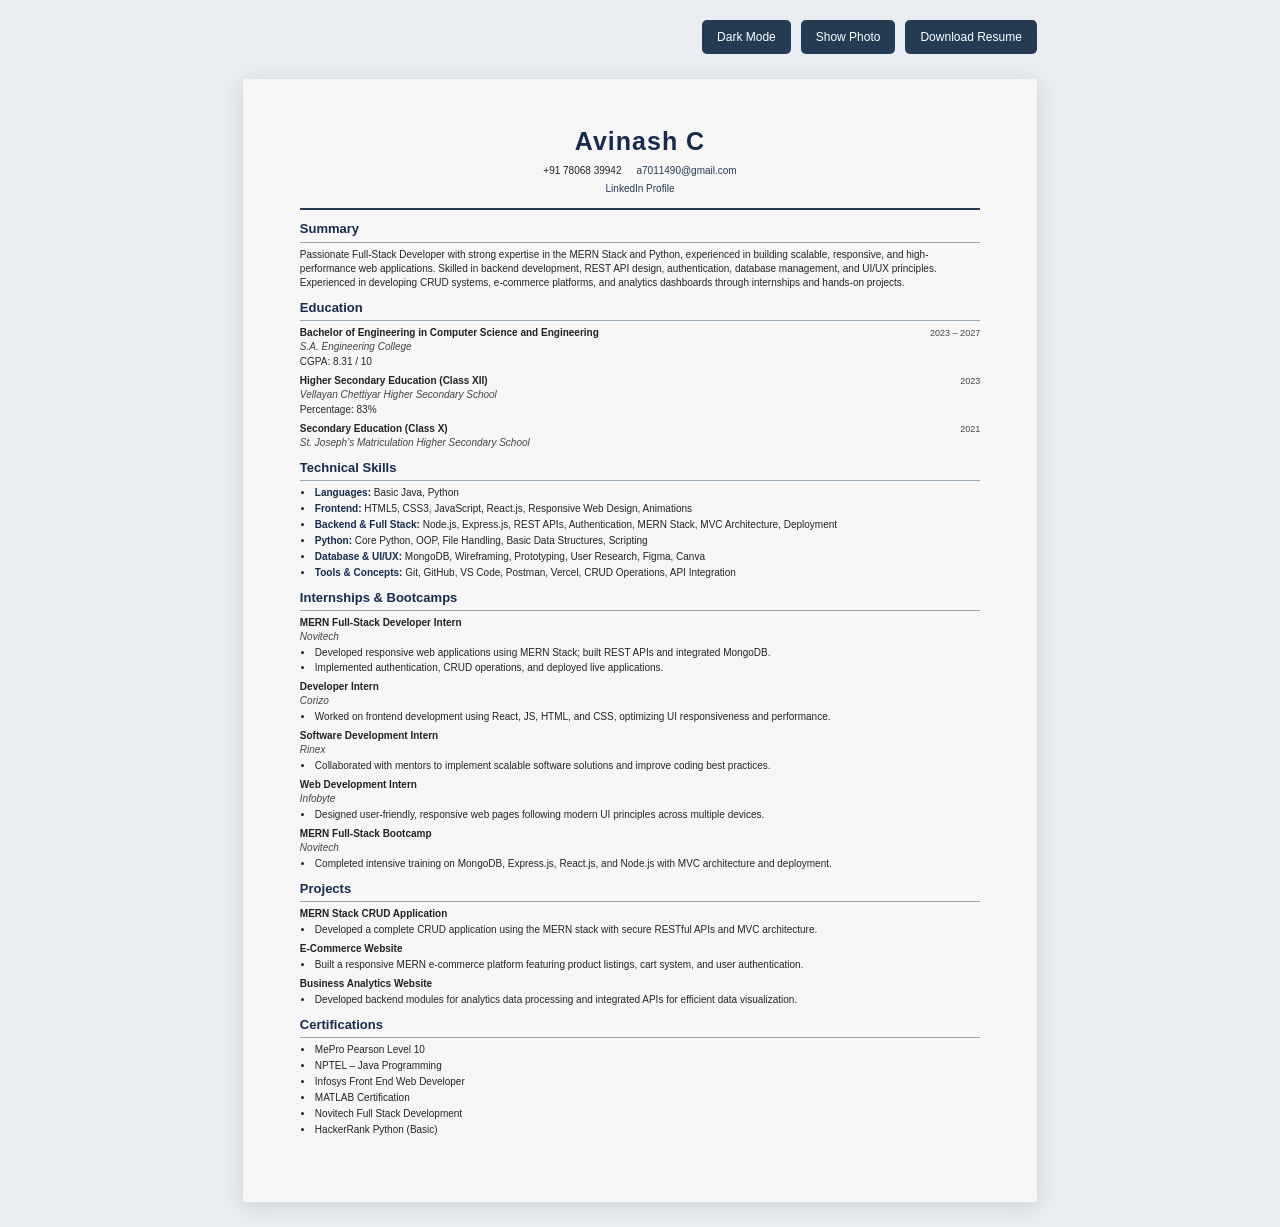
<file: index.html>
<!DOCTYPE html>
<html lang="en">
<head>
    <meta charset="UTF-8">
    <meta name="viewport" content="width=device-width, initial-scale=1.0">
    <meta name="description" content="Avinash C - Full Stack Developer Resume">
    <title>Avinash C | Resume</title>
    <link rel="stylesheet" href="styles.css">
    <script src="script.js" defer></script>
</head>

<body>

     <div class="buttons">
           <button type="button" id="themeBtn">Dark Mode</button>
           <button type="button" id="photoBtn">Show Photo</button>
           <button type="button" href="#" download="" id="downloadBtn">Download Resume</button>
     </div>

    <main class="resume">

        <!-- Header -->
        <header class="header">

            <img
               src="profile.jpg"
               alt="My Profile"
               class="profile-image"
               id="profileImage"
               hidden
        >

        <h1>Avinash C</h1>

            <div class="contact">
                <span>+91 78068 39942</span>
                <span>
                    <a href="mailto:a7011490@gmail.com">
                        a7011490@gmail.com
                    </a>
                </span>
            </div>

            <p class="linkedin">
                <a
                    href="https://linkedin.com/in/avinash-c-2a36182a4"
                    target="_blank"
                    rel="noopener noreferrer"
                >
                    LinkedIn Profile
                </a>
            </p>
        </header>

        <!-- Summary -->
        <section>
            <h2>Summary</h2>
            <p>
                Passionate Full-Stack Developer with strong expertise in the
                MERN Stack and Python, experienced in building scalable,
                responsive, and high-performance web applications. Skilled in
                backend development, REST API design, authentication, database
                management, and UI/UX principles. Experienced in developing
                CRUD systems, e-commerce platforms, and analytics dashboards
                through internships and hands-on projects.
            </p>
        </section>

        <!-- Education -->
        <section>
            <h2>Education</h2>

            <div class="item">
                <div class="item-heading">
                    <h3>Bachelor of Engineering in Computer Science and Engineering</h3>
                    <span>2023 – 2027</span>
                </div>
                <p class="organization">S.A. Engineering College</p>
                <p>CGPA: 8.31 / 10</p>
            </div>

            <div class="item">
                <div class="item-heading">
                    <h3>Higher Secondary Education (Class XII)</h3>
                    <span>2023</span>
                </div>
                <p class="organization">
                    Vellayan Chettiyar Higher Secondary School
                </p>
                <p>Percentage: 83%</p>
            </div>

            <div class="item">
                <div class="item-heading">
                    <h3>Secondary Education (Class X)</h3>
                    <span>2021</span>
                </div>
                <p class="organization">
                    St. Joseph’s Matriculation Higher Secondary School
                </p>
            </div>
        </section>

        <!-- Technical Skills -->
        <section>
            <h2>Technical Skills</h2>

            <ul class="skills">
                <li>
                    <strong>Languages:</strong> Basic Java, Python
                </li>
                <li>
                    <strong>Frontend:</strong> HTML5, CSS3, JavaScript,
                    React.js, Responsive Web Design, Animations
                </li>
                <li>
                    <strong>Backend & Full Stack:</strong> Node.js, Express.js,
                    REST APIs, Authentication, MERN Stack, MVC Architecture,
                    Deployment
                </li>
                <li>
                    <strong>Python:</strong> Core Python, OOP, File Handling,
                    Basic Data Structures, Scripting
                </li>
                <li>
                    <strong>Database & UI/UX:</strong> MongoDB, Wireframing,
                    Prototyping, User Research, Figma, Canva
                </li>
                <li>
                    <strong>Tools & Concepts:</strong> Git, GitHub, VS Code,
                    Postman, Vercel, CRUD Operations, API Integration
                </li>
            </ul>
        </section>

        <!-- Internships -->
        <section>
            <h2>Internships & Bootcamps</h2>

            <div class="item">
                <h3>MERN Full-Stack Developer Intern</h3>
                <p class="organization">Novitech</p>
                <ul>
                    <li>
                        Developed responsive web applications using MERN Stack;
                        built REST APIs and integrated MongoDB.
                    </li>
                    <li>
                        Implemented authentication, CRUD operations, and
                        deployed live applications.
                    </li>
                </ul>
            </div>

            <div class="item">
                <h3>Developer Intern</h3>
                <p class="organization">Corizo</p>
                <ul>
                    <li>
                        Worked on frontend development using React, JS, HTML,
                        and CSS, optimizing UI responsiveness and performance.
                    </li>
                </ul>
            </div>

            <div class="item">
                <h3>Software Development Intern</h3>
                <p class="organization">Rinex</p>
                <ul>
                    <li>
                        Collaborated with mentors to implement scalable
                        software solutions and improve coding best practices.
                    </li>
                </ul>
            </div>

            <div class="item">
                <h3>Web Development Intern</h3>
                <p class="organization">Infobyte</p>
                <ul>
                    <li>
                        Designed user-friendly, responsive web pages following
                        modern UI principles across multiple devices.
                    </li>
                </ul>
            </div>

            <div class="item">
                <h3>MERN Full-Stack Bootcamp</h3>
                <p class="organization">Novitech</p>
                <ul>
                    <li>
                        Completed intensive training on MongoDB, Express.js,
                        React.js, and Node.js with MVC architecture and deployment.
                    </li>
                </ul>
            </div>
        </section>

        <!-- Projects -->
        <section>
            <h2>Projects</h2>

            <div class="item">
                <h3>MERN Stack CRUD Application</h3>
                <ul>
                    <li>
                        Developed a complete CRUD application using the MERN
                        stack with secure RESTful APIs and MVC architecture.
                    </li>
                </ul>
            </div>

            <div class="item">
                <h3>E-Commerce Website</h3>
                <ul>
                    <li>
                        Built a responsive MERN e-commerce platform featuring
                        product listings, cart system, and user authentication.
                    </li>
                </ul>
            </div>

            <div class="item">
                <h3>Business Analytics Website</h3>
                <ul>
                    <li>
                        Developed backend modules for analytics data processing
                        and integrated APIs for efficient data visualization.
                    </li>
                </ul>
            </div>
        </section>

        <!-- Certifications -->
        <section>
            <h2>Certifications</h2>

            <ul class="certifications">
                <li>MePro Pearson Level 10</li>
                <li>NPTEL – Java Programming</li>
                <li>Infosys Front End Web Developer</li>
                <li>MATLAB Certification</li>
                <li>Novitech Full Stack Development</li>
                <li>HackerRank Python (Basic)</li>
            </ul>
        </section>

    </main>

</body>
</html>
</file>
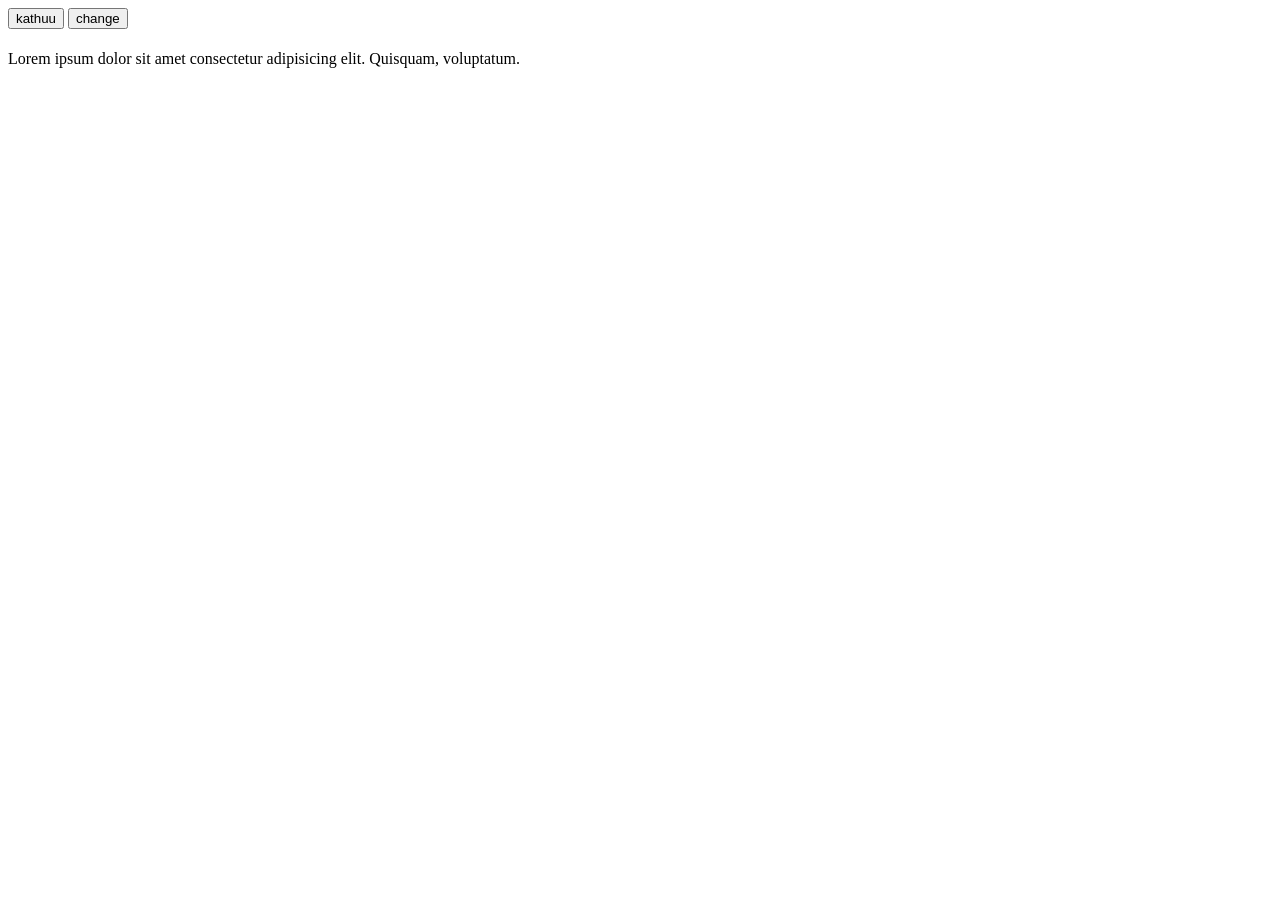
<file: assign.html>
<!DOCTYPE html>
<html lang="en">
<head>
    <meta charset="UTF-8">
    <meta name="viewport" content="width=device-width, initial-scale=1.0">
    <title>Document</title>
    <style>
        .Show{
            color: green;
        }
        .Hide{
            color: red;
        }
        .dark{
            background-color: black;
            color: white;   
        }
    </style>
</head>
<body id="page">
    <!-- <button id="count">count</button>
    <button id="decrease">-1</button>
    <button id="reset">reset</button>
    <h1 id="plus"></h1>
    <script>
        var count =0;
        const button=document.getElementById("count");
        const label=document.getElementById("plus");
        const reset=document.getElementById("reset");
        button.addEventListener('click',function(){
            count=count+1;
            label.textContent= `Counter value is: ${count}`;
        })

        const button2=document.getElementById("decrease");
        button2.addEventListener('click',function(){
            count=count-1;
            label.textContent=`Counter value is: ${count}`;
        })

        const button3=document.getElementById("reset");
        button3.addEventListener('click',function(){
            count=0;
            label.textContent= `Counter value is: ${count}`;
        }) -->

        <button id="show">kathuu</button>
        <button id="change">change</button>
        <h1 id="show1"></h1>
        <p>Lorem ipsum dolor sit amet consectetur adipisicing elit. Quisquam, voluptatum.</p>
    </script>
        <script>
            var boolean;
            const button=document.getElementById("show");
            const label=document.getElementById("show1");
            button.addEventListener('click',function(){
                boolean=!boolean;
                label.textContent=`${boolean?"Showing":"Hidden"}`;
                label.className=`${boolean?"Show":"Hide"}`;
            })

            const button2=document.getElementById("change");
            button2.addEventListener('click',function(){
                document.getElementById("page").classList.toggle("dark");
        })
        </script>
        
</body>
</html>
</file>
<file: styles.css>
* {
    margin: 0;
    padding: 0;
    box-sizing: border-box;
}

body.dark {
    background: #252525;
    color: #fcfcfd;
}

body.dark .resume {
    background: #333333;
    color: #fcfcfd;
}

body.dark .header h1,
body.dark section h2,
body.dark strong,
body.dark h3 {
    color: #fcfcfd;
}

body.dark .item-heading span,
body.dark .organization {
    color: #dddddd;
}

body.dark a {
    color: #93c5fd;
}

body.dark .header,
body.dark section h2 {
    border-color: #777777;
}

body.dark .resume {
    box-shadow: 0 4px 18px rgba(0, 0, 0, 0.4);
}

body {
    font-family: Arial, Helvetica, sans-serif;
    background: #e9edf2;
    color: #252525;
    font-size: 10px;
    line-height: 1.4;
    transition: background 0.3s, color 0.3s;
}

/* BUTTONS */
.buttons {
    width: 210mm;
    margin: 20px auto;
    display: flex;
    justify-content: flex-end;
    gap: 10px;
}

button {
    padding: 10px 15px;
    border: none;
    border-radius: 5px;
    background: #243b53;
    color: white;
    cursor: pointer;
    font-size: 12px;
}

button:hover {
    background: #2563eb;
}

.resume {
    width: 210mm;
    min-height: 297mm;
    margin: 25px auto;
    padding: 12mm 15mm;
    background: #f7f6f6;
    box-shadow: 0 4px 18px rgba(0, 0, 0, 0.12);
}

.profile-image {
    display: block;
    width: 100px;
    height: 100px;
    object-fit: cover;
    border-radius: 50%;
    border: 2px solid #243b53;
    margin: 0 auto 10px;
}

.profile-image[hidden] {
    display: none;
}

/* HEADER */
.header {
    text-align: center;
    padding-bottom: 10px;
    border-bottom: 2px solid #243b53;
    margin-bottom: 10px;
}

.header h1 {
    font-size: 25px;
    color: #172b4d;
    letter-spacing: 1px;
    margin-bottom: 5px;
}

.contact {
    display: flex;
    justify-content: center;
    flex-wrap: wrap;
    gap: 15px;
    font-size: 10px;
}

.header p {
    margin-top: 4px;
}

a {
    color: #243b53;
    text-decoration: none;
    overflow-wrap: anywhere;
}

/* SECTIONS */
section {
    margin-bottom: 9px;
}

section h2 {
    font-size: 13px;
    color: #172b4d;
    border-bottom: 1px solid #9aa8b6;
    padding-bottom: 3px;
    margin-bottom: 5px;
    text-transform: none;
}

p {
    margin-bottom: 2px;
}

.item {
    margin-bottom: 5px;
    break-inside: avoid;
}

h3 {
    font-size: 10px;
    font-weight: bold;
    color: #222222;
}

.item-heading {
    display: flex;
    justify-content: space-between;
    align-items: baseline;
    gap: 10px;
}

.item-heading span {
    white-space: nowrap;
    font-size: 9px;
    color: #444444;
}

.organization {
    font-style: italic;
    color: #444444;
    margin-bottom: 1px;
}

ul {
    padding-left: 14px;
    margin-top: 2px;
}

li {
    padding-left: 1px;
    margin-bottom: 1px;
}

.skills li,
.certifications li {
    margin-bottom: 2px;
}

strong {
    color: #172b4d;
}

/* MOBILE SCREEN */
@media screen and (max-width: 768px) {
    .resume {
        width: 95%;
        min-height: auto;
        padding: 20px;
        margin: 15px auto;
    }

    .buttons {
        width: 95%;
        flex-wrap: wrap;
    }

    .item-heading {
        align-items: flex-start;
    }
}

/* DOWNLOAD / PRINT */
@page {
    size: A4;
    margin: 0;
}

@media print {
    .buttons {
        display: none !important;
    }

    body,
    body.dark {
        background: white !important;
        color: #252525 !important;
    }

    .resume,
    body.dark .resume {
        width: 210mm;
        margin: 0;
        box-shadow: none;
        background: white !important;
        color: #252525 !important;
    }

    body.dark .header h1,
    body.dark section h2,
    body.dark h3,
    body.dark strong {
        color: #172b4d !important;
    }

    body.dark a {
        color: #243b53 !important;
    }

    body.dark .item-heading span,
    body.dark .organization {
        color: #444444 !important;
    }
}
</file>
